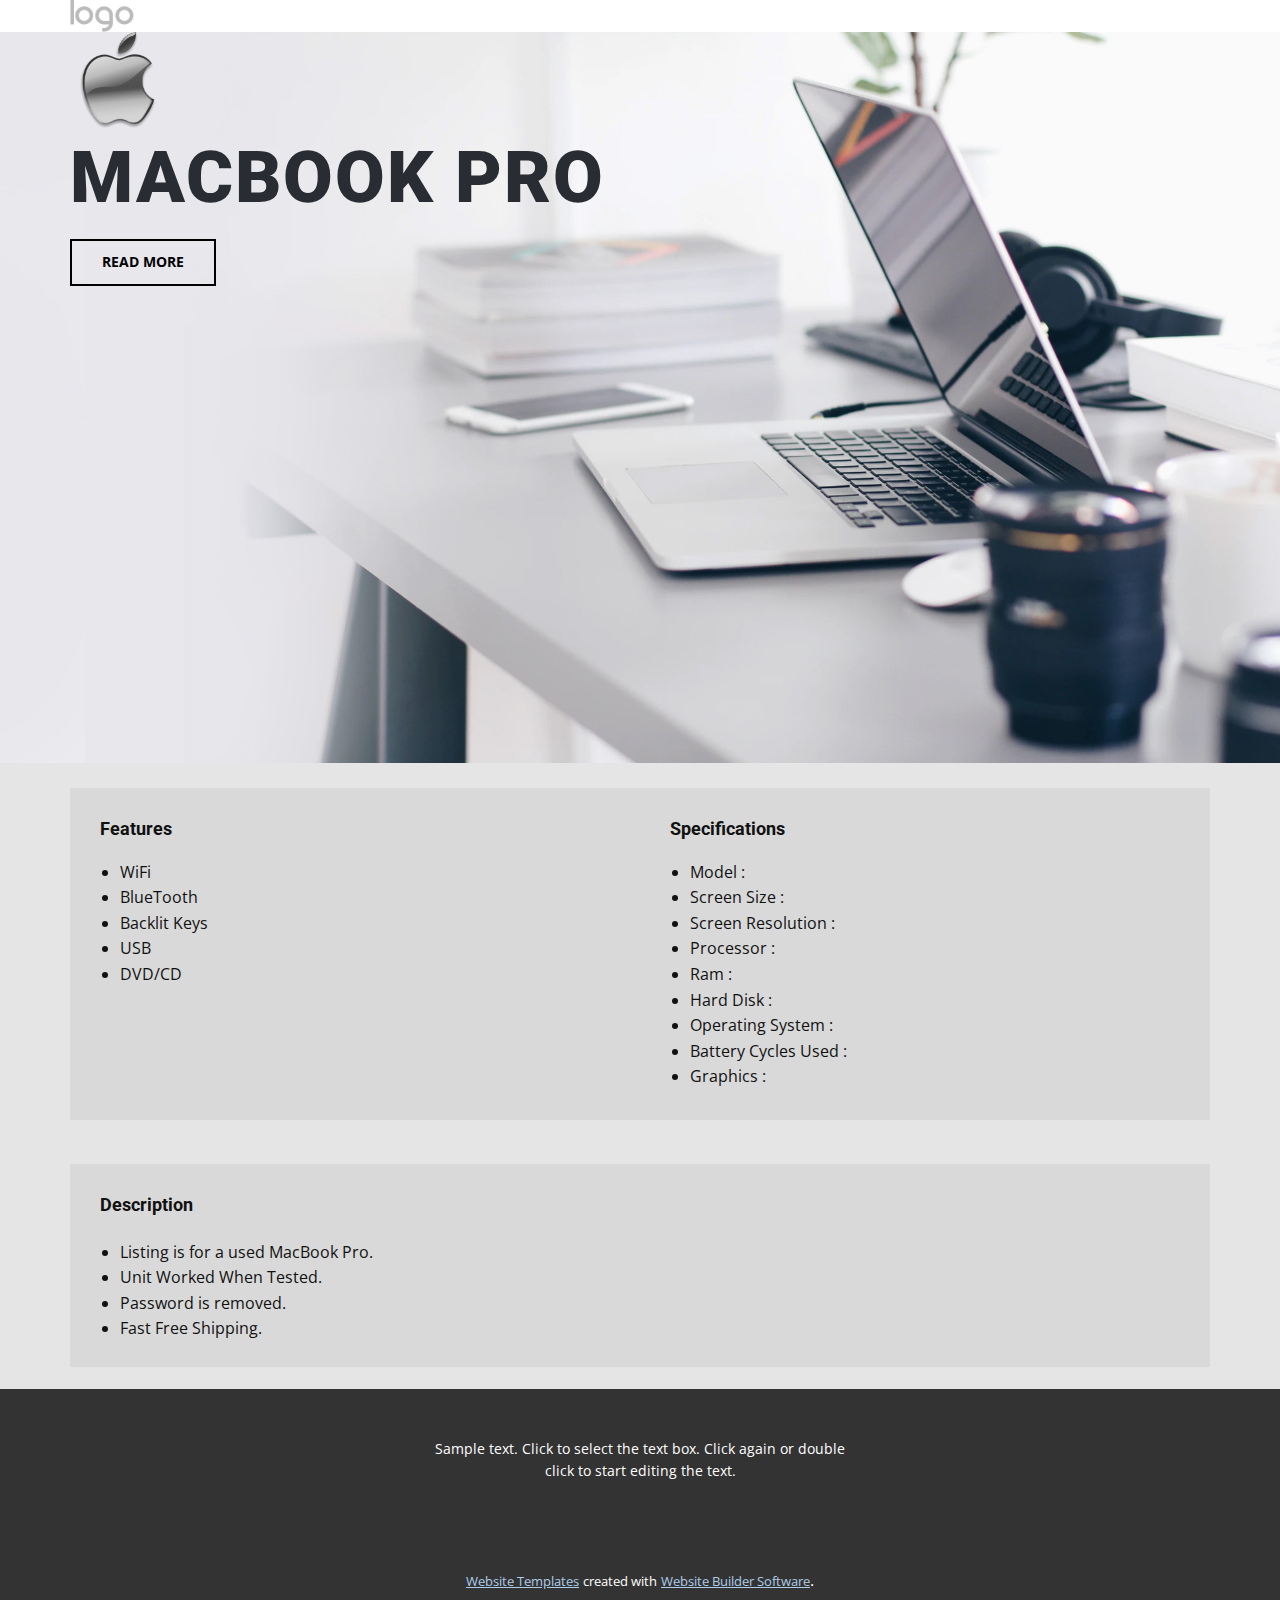
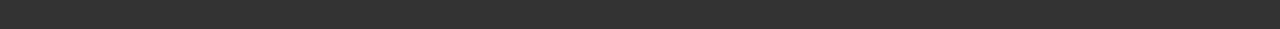
<file: MacBook/index.html>
<!DOCTYPE html>
<html style="font-size: 16px;">
  <head>
    <meta name="viewport" content="width=device-width, initial-scale=1.0">
    <meta charset="utf-8">
    <meta name="keywords" content="Macbook Pro">
    <meta name="description" content="">
    <meta name="page_type" content="np-template-header-footer-from-plugin">
    <title>Page 1</title>
    <link rel="stylesheet" href="nicepage.css" media="screen">
<link rel="stylesheet" href="Page-1.css" media="screen">
    <script class="u-script" type="text/javascript" src="jquery.js" defer=""></script>
    <script class="u-script" type="text/javascript" src="nicepage.js" defer=""></script>
    <meta name="generator" content="Nicepage 3.0.9, nicepage.com">
    <link id="u-theme-google-font" rel="stylesheet" href="https://fonts.googleapis.com/css?family=Roboto:100,100i,300,300i,400,400i,500,500i,700,700i,900,900i|Open+Sans:300,300i,400,400i,600,600i,700,700i,800,800i">
    
    
    
    
    <script type="application/ld+json">{
		"@context": "http://schema.org",
		"@type": "Organization",
		"name": "",
		"url": "index.html",
		"logo": "images/default-logo.png"
}</script>
    <meta property="og:title" content="Page 1">
    <meta property="og:type" content="website">
    <meta name="theme-color" content="#478ac9">
    <link rel="canonical" href="index.html">
    <meta property="og:url" content="index.html">
  </head>
  <body data-home-page="Page-1.html" data-home-page-title="Page 1" class="u-body"><header class="u-clearfix u-header u-header" id="sec-e14f"><div class="u-clearfix u-sheet u-sheet-1">
        <a href="https://nicepage.com" class="u-image u-logo u-image-1">
          <img src="images/default-logo.png" class="u-logo-image u-logo-image-1">
        </a>
      </div></header>
    <section class="u-align-left u-clearfix u-image u-section-1" id="sec-3920">
      <div class="u-clearfix u-sheet u-sheet-1">
        <img src="images/AppleLogoGrey.png" alt="" class="u-image u-image-contain u-image-default u-image-1" data-image-width="237" data-image-height="300">
        <h1 class="u-text u-text-palette-5-dark-3 u-text-1">Macbook PRO</h1>
        <a href="Page-1.html#sec-5a31" data-page-id="796525943" class="u-border-2 u-border-black u-btn u-button-style u-hover-black u-none u-text-black u-text-hover-white u-btn-1">read more</a>
      </div>
    </section>
    <section class="u-clearfix u-grey-10 u-section-2" id="sec-5a31">
      <div class="u-clearfix u-sheet u-sheet-1">
        <div class="u-clearfix u-expanded-width-xl u-layout-wrap u-layout-wrap-1">
          <div class="u-layout">
            <div class="u-layout-row">
              <div class="u-container-style u-grey-15 u-layout-cell u-size-30 u-layout-cell-1">
                <div class="u-container-layout u-container-layout-1">
                  <h6 class="u-text u-text-default u-text-1">Features<br>
                  </h6>
                  <ul class="u-text u-text-default u-text-2">
                    <li style="">WiFi</li>
                    <li style="">BlueTooth</li>
                    <li style="">Backlit Keys</li>
                    <li style="">USB</li>
                    <li style="">DVD/CD&nbsp;<br>
                    </li>
                  </ul>
                </div>
              </div>
              <div class="u-container-style u-grey-15 u-layout-cell u-size-30 u-layout-cell-2">
                <div class="u-container-layout u-valign-top u-container-layout-2">
                  <h6 class="u-text u-text-default u-text-3">Specifications<br>
                  </h6>
                  <ul class="u-text u-text-default u-text-4">
                    <li style="">Model :&nbsp;</li>
                    <li style="">Screen Size :&nbsp;</li>
                    <li style="">Screen Resolution :&nbsp;</li>
                    <li style="">Processor :&nbsp;</li>
                    <li style="">Ram :</li>
                    <li style="">Hard Disk :&nbsp;</li>
                    <li style="">Operating
  System :&nbsp;</li>
                    <li style="">Battery Cycles Used :&nbsp;</li>
                    <li style="">Graphics :&nbsp;</li>
                  </ul>
                </div>
              </div>
            </div>
          </div>
        </div>
      </div>
    </section>
    <section class="u-clearfix u-grey-10 u-section-3" id="sec-9356">
      <div class="u-clearfix u-sheet u-sheet-1">
        <div class="u-container-style u-expanded-width u-grey-15 u-group u-group-1">
          <div class="u-container-layout u-container-layout-1">
            <h6 class="u-text u-text-default u-text-1">Description</h6>
            <ul class="u-text u-text-default u-text-2">
              <li style="">Listing is for a used MacBook Pro.</li>
              <li style="">Unit Worked When Tested.</li>
              <li style="">Password is removed.</li>
              <li style="">Fast Free Shipping.</li>
            </ul>
          </div>
        </div>
      </div>
    </section>
    
    
    <footer class="u-align-center u-clearfix u-footer u-grey-80 u-footer" id="sec-cbb6"><div class="u-clearfix u-sheet u-sheet-1">
        <p class="u-small-text u-text u-text-variant u-text-1">Sample text. Click to select the text box. Click again or double click to start editing the text.</p>
      </div></footer>
    <section class="u-backlink u-clearfix u-grey-80">
      <a class="u-link" href="https://nicepage.com/website-templates" target="_blank">
        <span>Website Templates</span>
      </a>
      <p class="u-text">
        <span>created with</span>
      </p>
      <a class="u-link" href="https://nicepage.com/" target="_blank">
        <span>Website Builder Software</span>
      </a>. 
    </section>
  </body>
</html>
</file>
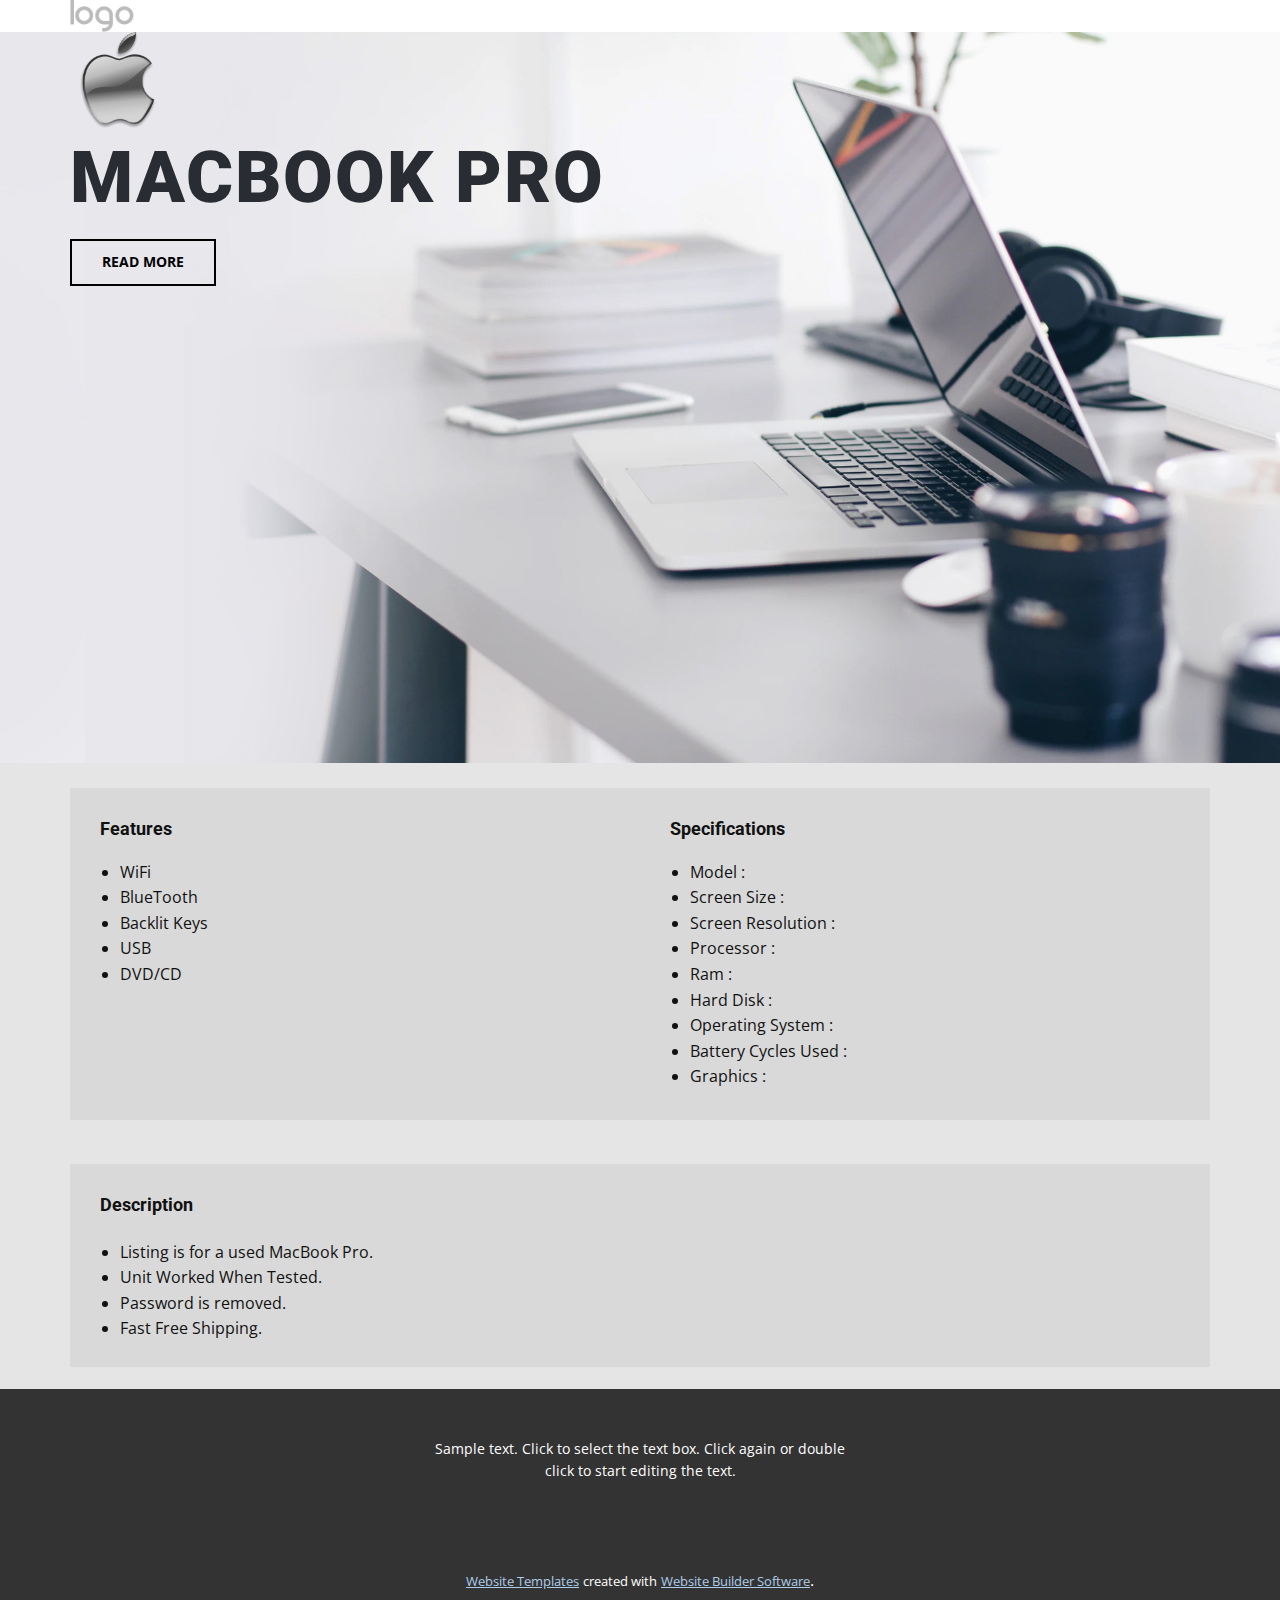
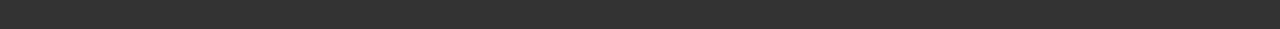
<file: MacBook/Page-1.html>
<!DOCTYPE html>
<html style="font-size: 16px;">
  <head>
    <meta name="viewport" content="width=device-width, initial-scale=1.0">
    <meta charset="utf-8">
    <meta name="keywords" content="Macbook Pro">
    <meta name="description" content="">
    <meta name="page_type" content="np-template-header-footer-from-plugin">
    <title>Page 1</title>
    <link rel="stylesheet" href="nicepage.css" media="screen">
<link rel="stylesheet" href="Page-1.css" media="screen">
    <script class="u-script" type="text/javascript" src="jquery.js" defer=""></script>
    <script class="u-script" type="text/javascript" src="nicepage.js" defer=""></script>
    <meta name="generator" content="Nicepage 3.0.9, nicepage.com">
    <link id="u-theme-google-font" rel="stylesheet" href="https://fonts.googleapis.com/css?family=Roboto:100,100i,300,300i,400,400i,500,500i,700,700i,900,900i|Open+Sans:300,300i,400,400i,600,600i,700,700i,800,800i">
    
    
    
    
    <script type="application/ld+json">{
		"@context": "http://schema.org",
		"@type": "Organization",
		"name": "",
		"url": "index.html",
		"logo": "images/default-logo.png"
}</script>
    <meta property="og:title" content="Page 1">
    <meta property="og:type" content="website">
    <meta name="theme-color" content="#478ac9">
    <link rel="canonical" href="index.html">
    <meta property="og:url" content="index.html">
  </head>
  <body class="u-body"><header class="u-clearfix u-header u-header" id="sec-e14f"><div class="u-clearfix u-sheet u-sheet-1">
        <a href="https://nicepage.com" class="u-image u-logo u-image-1">
          <img src="images/default-logo.png" class="u-logo-image u-logo-image-1">
        </a>
      </div></header>
    <section class="u-align-left u-clearfix u-image u-section-1" id="sec-3920">
      <div class="u-clearfix u-sheet u-sheet-1">
        <img src="images/AppleLogoGrey.png" alt="" class="u-image u-image-contain u-image-default u-image-1" data-image-width="237" data-image-height="300">
        <h1 class="u-text u-text-palette-5-dark-3 u-text-1">Macbook PRO</h1>
        <a href="Page-1.html#sec-5a31" data-page-id="796525943" class="u-border-2 u-border-black u-btn u-button-style u-hover-black u-none u-text-black u-text-hover-white u-btn-1">read more</a>
      </div>
    </section>
    <section class="u-clearfix u-grey-10 u-section-2" id="sec-5a31">
      <div class="u-clearfix u-sheet u-sheet-1">
        <div class="u-clearfix u-expanded-width-xl u-layout-wrap u-layout-wrap-1">
          <div class="u-layout">
            <div class="u-layout-row">
              <div class="u-container-style u-grey-15 u-layout-cell u-size-30 u-layout-cell-1">
                <div class="u-container-layout u-container-layout-1">
                  <h6 class="u-text u-text-default u-text-1">Features<br>
                  </h6>
                  <ul class="u-text u-text-default u-text-2">
                    <li style="">WiFi</li>
                    <li style="">BlueTooth</li>
                    <li style="">Backlit Keys</li>
                    <li style="">USB</li>
                    <li style="">DVD/CD&nbsp;<br>
                    </li>
                  </ul>
                </div>
              </div>
              <div class="u-container-style u-grey-15 u-layout-cell u-size-30 u-layout-cell-2">
                <div class="u-container-layout u-valign-top u-container-layout-2">
                  <h6 class="u-text u-text-default u-text-3">Specifications<br>
                  </h6>
                  <ul class="u-text u-text-default u-text-4">
                    <li style="">Model :&nbsp;</li>
                    <li style="">Screen Size :&nbsp;</li>
                    <li style="">Screen Resolution :&nbsp;</li>
                    <li style="">Processor :&nbsp;</li>
                    <li style="">Ram :</li>
                    <li style="">Hard Disk :&nbsp;</li>
                    <li style="">Operating
  System :&nbsp;</li>
                    <li style="">Battery Cycles Used :&nbsp;</li>
                    <li style="">Graphics :&nbsp;</li>
                  </ul>
                </div>
              </div>
            </div>
          </div>
        </div>
      </div>
    </section>
    <section class="u-clearfix u-grey-10 u-section-3" id="sec-9356">
      <div class="u-clearfix u-sheet u-sheet-1">
        <div class="u-container-style u-expanded-width u-grey-15 u-group u-group-1">
          <div class="u-container-layout u-container-layout-1">
            <h6 class="u-text u-text-default u-text-1">Description</h6>
            <ul class="u-text u-text-default u-text-2">
              <li style="">Listing is for a used MacBook Pro.</li>
              <li style="">Unit Worked When Tested.</li>
              <li style="">Password is removed.</li>
              <li style="">Fast Free Shipping.</li>
            </ul>
          </div>
        </div>
      </div>
    </section>
    
    
    <footer class="u-align-center u-clearfix u-footer u-grey-80 u-footer" id="sec-cbb6"><div class="u-clearfix u-sheet u-sheet-1">
        <p class="u-small-text u-text u-text-variant u-text-1">Sample text. Click to select the text box. Click again or double click to start editing the text.</p>
      </div></footer>
    <section class="u-backlink u-clearfix u-grey-80">
      <a class="u-link" href="https://nicepage.com/website-templates" target="_blank">
        <span>Website Templates</span>
      </a>
      <p class="u-text">
        <span>created with</span>
      </p>
      <a class="u-link" href="https://nicepage.com/" target="_blank">
        <span>Website Builder Software</span>
      </a>. 
    </section>
  </body>
</html>
</file>
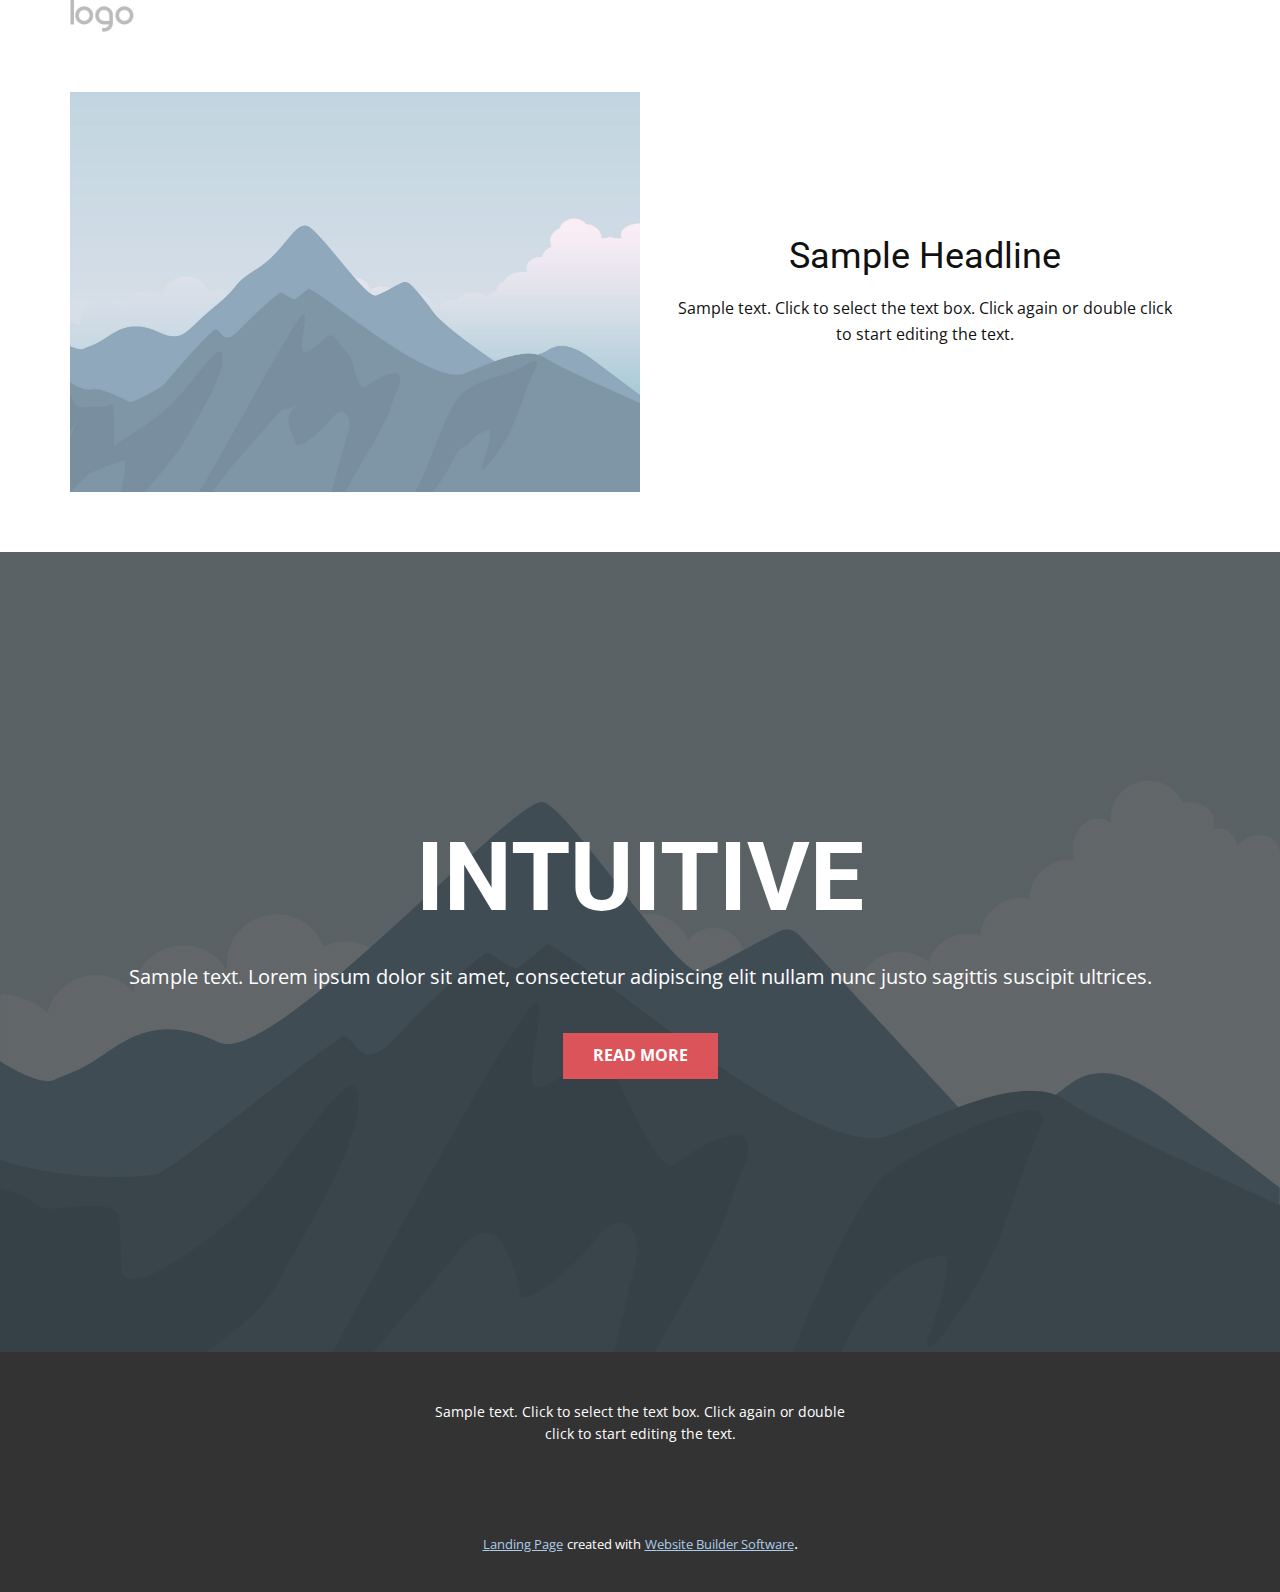
<file: MacBook/Page-2.html>
<!DOCTYPE html>
<html style="font-size: 16px;">
  <head>
    <meta name="viewport" content="width=device-width, initial-scale=1.0">
    <meta charset="utf-8">
    <meta name="keywords" content="INTUITIVE">
    <meta name="description" content="">
    <meta name="page_type" content="np-template-header-footer-from-plugin">
    <title>Page 2</title>
    <link rel="stylesheet" href="nicepage.css" media="screen">
<link rel="stylesheet" href="Page-2.css" media="screen">
    <script class="u-script" type="text/javascript" src="jquery.js" defer=""></script>
    <script class="u-script" type="text/javascript" src="nicepage.js" defer=""></script>
    <meta name="generator" content="Nicepage 3.0.9, nicepage.com">
    <link id="u-theme-google-font" rel="stylesheet" href="https://fonts.googleapis.com/css?family=Roboto:100,100i,300,300i,400,400i,500,500i,700,700i,900,900i|Open+Sans:300,300i,400,400i,600,600i,700,700i,800,800i">
    
    
    
    <script type="application/ld+json">{
		"@context": "http://schema.org",
		"@type": "Organization",
		"name": "",
		"url": "index.html",
		"logo": "images/default-logo.png"
}</script>
    <meta property="og:title" content="Page 2">
    <meta property="og:type" content="website">
    <meta name="theme-color" content="#478ac9">
    <link rel="canonical" href="index.html">
    <meta property="og:url" content="index.html">
  </head>
  <body class="u-body"><header class="u-clearfix u-header u-header" id="sec-e14f"><div class="u-clearfix u-sheet u-sheet-1">
        <a href="https://nicepage.com" class="u-image u-logo u-image-1">
          <img src="images/default-logo.png" class="u-logo-image u-logo-image-1">
        </a>
      </div></header>
    <section class="u-clearfix u-section-1" id="sec-7f2c">
      <div class="u-clearfix u-sheet u-sheet-1">
        <div class="u-clearfix u-expanded-width u-layout-wrap u-layout-wrap-1">
          <div class="u-layout">
            <div class="u-layout-row">
              <div class="u-container-style u-image u-layout-cell u-size-30 u-image-1" data-image-width="2000" data-image-height="1333">
                <div class="u-container-layout u-container-layout-1"></div>
              </div>
              <div class="u-align-center u-container-style u-layout-cell u-size-30 u-layout-cell-2">
                <div class="u-container-layout u-valign-middle u-container-layout-2">
                  <h2 class="u-text u-text-default u-text-1">Sample Headline</h2>
                  <p class="u-text u-text-default u-text-2">Sample text. Click to select the text box. Click again or double click to start editing the text.</p>
                </div>
              </div>
            </div>
          </div>
        </div>
      </div>
    </section>
    <section class="u-align-center u-clearfix u-image u-shading u-section-2" src="" data-image-width="256" data-image-height="256" id="sec-8f4a">
      <div class="u-clearfix u-sheet u-valign-middle u-sheet-1">
        <h1 class="u-text u-text-default u-title u-text-1">INTUITIVE</h1>
        <p class="u-large-text u-text u-text-default u-text-variant u-text-2">Sample text. Lorem ipsum dolor sit amet, consectetur adipiscing elit nullam nunc justo sagittis suscipit ultrices.</p>
        <a href="#" class="u-btn u-button-style u-palette-2-base u-btn-1">Read More</a>
      </div>
    </section>
    
    
    <footer class="u-align-center u-clearfix u-footer u-grey-80 u-footer" id="sec-cbb6"><div class="u-clearfix u-sheet u-sheet-1">
        <p class="u-small-text u-text u-text-variant u-text-1">Sample text. Click to select the text box. Click again or double click to start editing the text.</p>
      </div></footer>
    <section class="u-backlink u-clearfix u-grey-80">
      <a class="u-link" href="https://nicepage.com/landing-page" target="_blank">
        <span>Landing Page</span>
      </a>
      <p class="u-text">
        <span>created with</span>
      </p>
      <a class="u-link" href="https://nicepage.com/" target="_blank">
        <span>Website Builder Software</span>
      </a>. 
    </section>
  </body>
</html>
</file>
<file: MacBook/Page-1.css>
.u-section-1 {
  background-image: url("images/a1cf2428-6a42-d109-15bd-f9b4b4d3f974.jpg");
  background-position: 50% 0%;
}

.u-section-1 .u-sheet-1 {
  min-height: 731px;
}

.u-section-1 .u-image-1 {
  width: 96px;
  height: 96px;
  margin: 0 auto 0 0;
}

.u-section-1 .u-text-1 {
  font-weight: 900;
  text-transform: uppercase;
  font-size: 4.5rem;
  letter-spacing: 2px;
  margin: 10px 448px 0 0;
}

.u-section-1 .u-btn-1 {
  font-size: 0.875rem;
  border-style: solid;
  font-weight: 700;
  text-transform: uppercase;
  letter-spacing: normal;
  margin: 22px auto 60px 0;
}

@media (max-width: 1199px) {
  .u-section-1 .u-sheet-1 {
    min-height: 603px;
  }

  .u-section-1 .u-text-1 {
    margin-right: 248px;
  }
}

@media (max-width: 991px) {
  .u-section-1 .u-sheet-1 {
    min-height: 462px;
  }

  .u-section-1 .u-text-1 {
    font-size: 3.75rem;
    margin-right: 28px;
  }

  .u-section-1 .u-btn-1 {
    margin-bottom: 0;
  }
}

@media (max-width: 767px) {
  .u-section-1 .u-sheet-1 {
    min-height: 347px;
  }

  .u-section-1 .u-text-1 {
    margin-right: 0;
    font-size: 3rem;
  }
}

@media (max-width: 575px) {
  .u-section-1 .u-sheet-1 {
    min-height: 218px;
  }

  .u-section-1 .u-text-1 {
    font-size: 2.25rem;
  }
}.u-section-2 {
  background-image: none;
}

.u-section-2 .u-sheet-1 {
  min-height: 376px;
}

.u-section-2 .u-layout-wrap-1 {
  margin-top: 25px;
  margin-bottom: -39px;
  width: 1140px;
}

.u-section-2 .u-layout-cell-1 {
  min-height: 300px;
  background-image: none;
}

.u-section-2 .u-container-layout-1 {
  padding: 30px;
}

.u-section-2 .u-text-1 {
  font-weight: 700;
  margin: 0 auto 0 0;
}

.u-section-2 .u-text-2 {
  margin: 20px auto 0 0;
}

.u-section-2 .u-layout-cell-2 {
  min-height: 300px;
  background-image: none;
}

.u-section-2 .u-container-layout-2 {
  padding: 30px;
}

.u-section-2 .u-text-3 {
  font-weight: 700;
  margin: 0 auto 0 0;
}

.u-section-2 .u-text-4 {
  margin-left: 0;
  margin-top: 20px;
  margin-bottom: 0;
}

@media (max-width: 1199px) {
  .u-section-2 .u-sheet-1 {
    min-height: 370px;
  }

  .u-section-2 .u-layout-wrap-1 {
    margin-bottom: 25px;
    position: relative;
    width: 940px;
  }

  .u-section-2 .u-layout-cell-1 {
    min-height: 330px;
  }

  .u-section-2 .u-layout-cell-2 {
    min-height: 330px;
  }
}

@media (max-width: 991px) {
  .u-section-2 .u-sheet-1 {
    min-height: 140px;
  }

  .u-section-2 .u-layout-wrap-1 {
    width: 720px;
  }

  .u-section-2 .u-layout-cell-1 {
    min-height: 100px;
  }

  .u-section-2 .u-layout-cell-2 {
    min-height: 100px;
  }
}

@media (max-width: 767px) {
  .u-section-2 .u-sheet-1 {
    min-height: 240px;
  }

  .u-section-2 .u-layout-wrap-1 {
    width: 540px;
  }

  .u-section-2 .u-container-layout-1 {
    padding-left: 10px;
    padding-right: 10px;
  }

  .u-section-2 .u-container-layout-2 {
    padding-left: 10px;
    padding-right: 10px;
  }
}

@media (max-width: 575px) {
  .u-section-2 .u-layout-wrap-1 {
    width: 340px;
  }
}.u-section-3 {
  background-image: none;
}

.u-section-3 .u-sheet-1 {
  min-height: 250px;
}

.u-section-3 .u-group-1 {
  min-height: 200px;
  width: 1140px;
  height: auto;
  margin: 25px 0 -25px;
}

.u-section-3 .u-container-layout-1 {
  padding: 30px 30px 25px;
}

.u-section-3 .u-text-1 {
  font-weight: 700;
  margin: 0 auto 0 0;
}

.u-section-3 .u-text-2 {
  margin: 24px auto 0 0;
}

@media (max-width: 1199px) {
  .u-section-3 .u-group-1 {
    margin-right: initial;
    margin-left: initial;
    width: auto;
  }
}

@media (max-width: 767px) {
  .u-section-3 .u-container-layout-1 {
    padding-left: 10px;
    padding-right: 10px;
  }
}
</file>
<file: MacBook/Page-2.css>
.u-section-1 .u-sheet-1 {
  min-height: 500px;
}

.u-section-1 .u-layout-wrap-1 {
  margin-top: 60px;
  margin-bottom: 60px;
  position: relative;
}

.u-section-1 .u-image-1 {
  min-height: 400px;
  background-image: url("images/default-image.jpg");
}

.u-section-1 .u-container-layout-1 {
  padding: 30px;
}

.u-section-1 .u-layout-cell-2 {
  min-height: 400px;
}

.u-section-1 .u-container-layout-2 {
  padding: 30px;
}

.u-section-1 .u-text-1 {
  margin: 0 auto;
}

.u-section-1 .u-text-2 {
  margin: 20px 0 0;
}

@media (max-width: 1199px) {
  .u-section-1 .u-sheet-1 {
    min-height: 430px;
  }

  .u-section-1 .u-image-1 {
    min-height: 330px;
  }

  .u-section-1 .u-layout-cell-2 {
    min-height: 330px;
  }
}

@media (max-width: 991px) {
  .u-section-1 .u-sheet-1 {
    min-height: 353px;
  }

  .u-section-1 .u-image-1 {
    min-height: 253px;
  }

  .u-section-1 .u-layout-cell-2 {
    min-height: 100px;
  }
}

@media (max-width: 767px) {
  .u-section-1 .u-sheet-1 {
    min-height: 580px;
  }

  .u-section-1 .u-image-1 {
    min-height: 380px;
  }

  .u-section-1 .u-container-layout-1 {
    padding-left: 10px;
    padding-right: 10px;
  }

  .u-section-1 .u-container-layout-2 {
    padding-left: 10px;
    padding-right: 10px;
  }
}

@media (max-width: 575px) {
  .u-section-1 .u-sheet-1 {
    min-height: 439px;
  }

  .u-section-1 .u-image-1 {
    min-height: 239px;
  }
}.u-section-2 {
  background-image: linear-gradient(0deg, rgba(0,0,0,0.55), rgba(0,0,0,0.55)), url("[data-uri]");
  background-position: 50% 50%;
}

.u-section-2 .u-sheet-1 {
  min-height: 800px;
}

.u-section-2 .u-text-1 {
  font-size: 6rem;
  font-weight: 700;
  margin: 60px auto 0;
}

.u-section-2 .u-text-2 {
  margin: 30px auto 0;
}

.u-section-2 .u-btn-1 {
  background-image: none;
  text-transform: uppercase;
  font-weight: 700;
  margin: 40px auto 60px;
}

@media (max-width: 1199px) {
  .u-section-2 .u-sheet-1 {
    min-height: 660px;
  }
}

@media (max-width: 991px) {
  .u-section-2 .u-sheet-1 {
    min-height: 506px;
  }
}

@media (max-width: 767px) {
  .u-section-2 .u-sheet-1 {
    min-height: 380px;
  }
}

@media (max-width: 575px) {
  .u-section-2 .u-sheet-1 {
    min-height: 239px;
  }

  .u-section-2 .u-text-1 {
    font-size: 3.75rem;
  }
}
</file>
